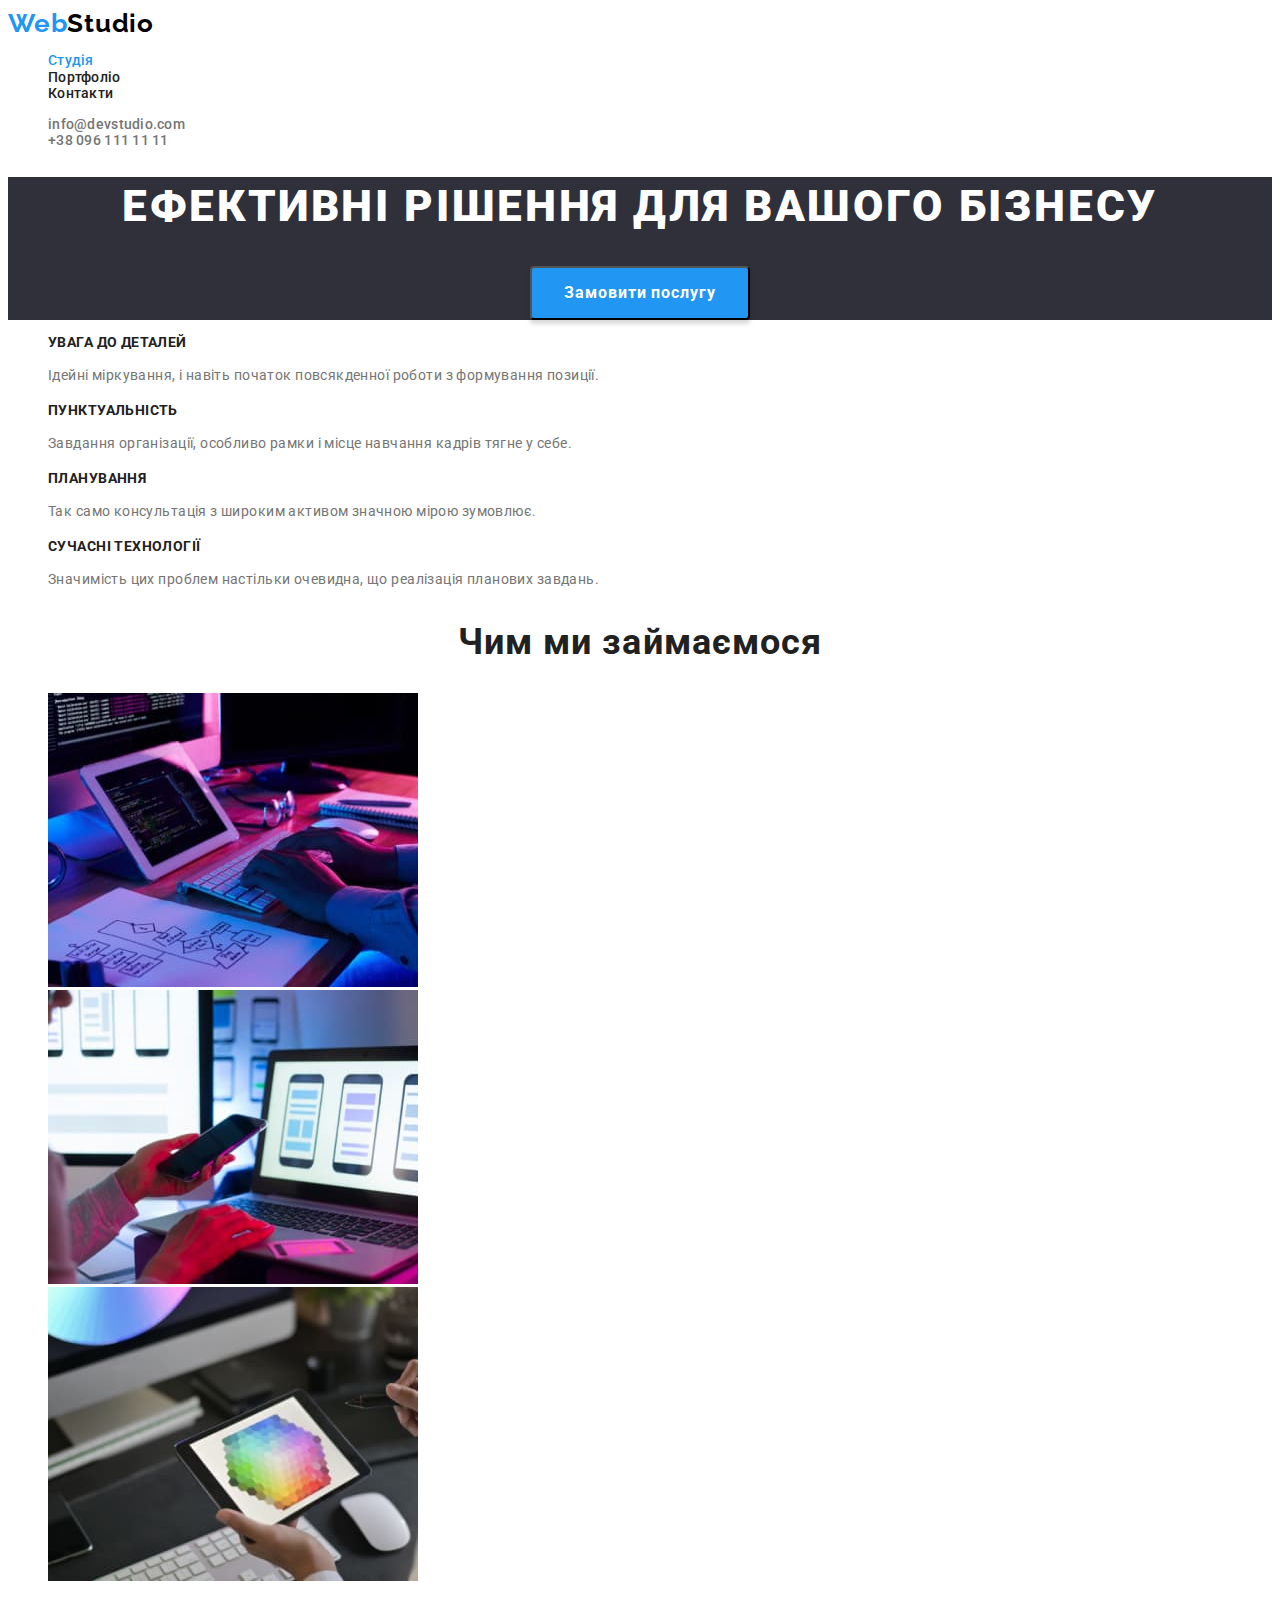
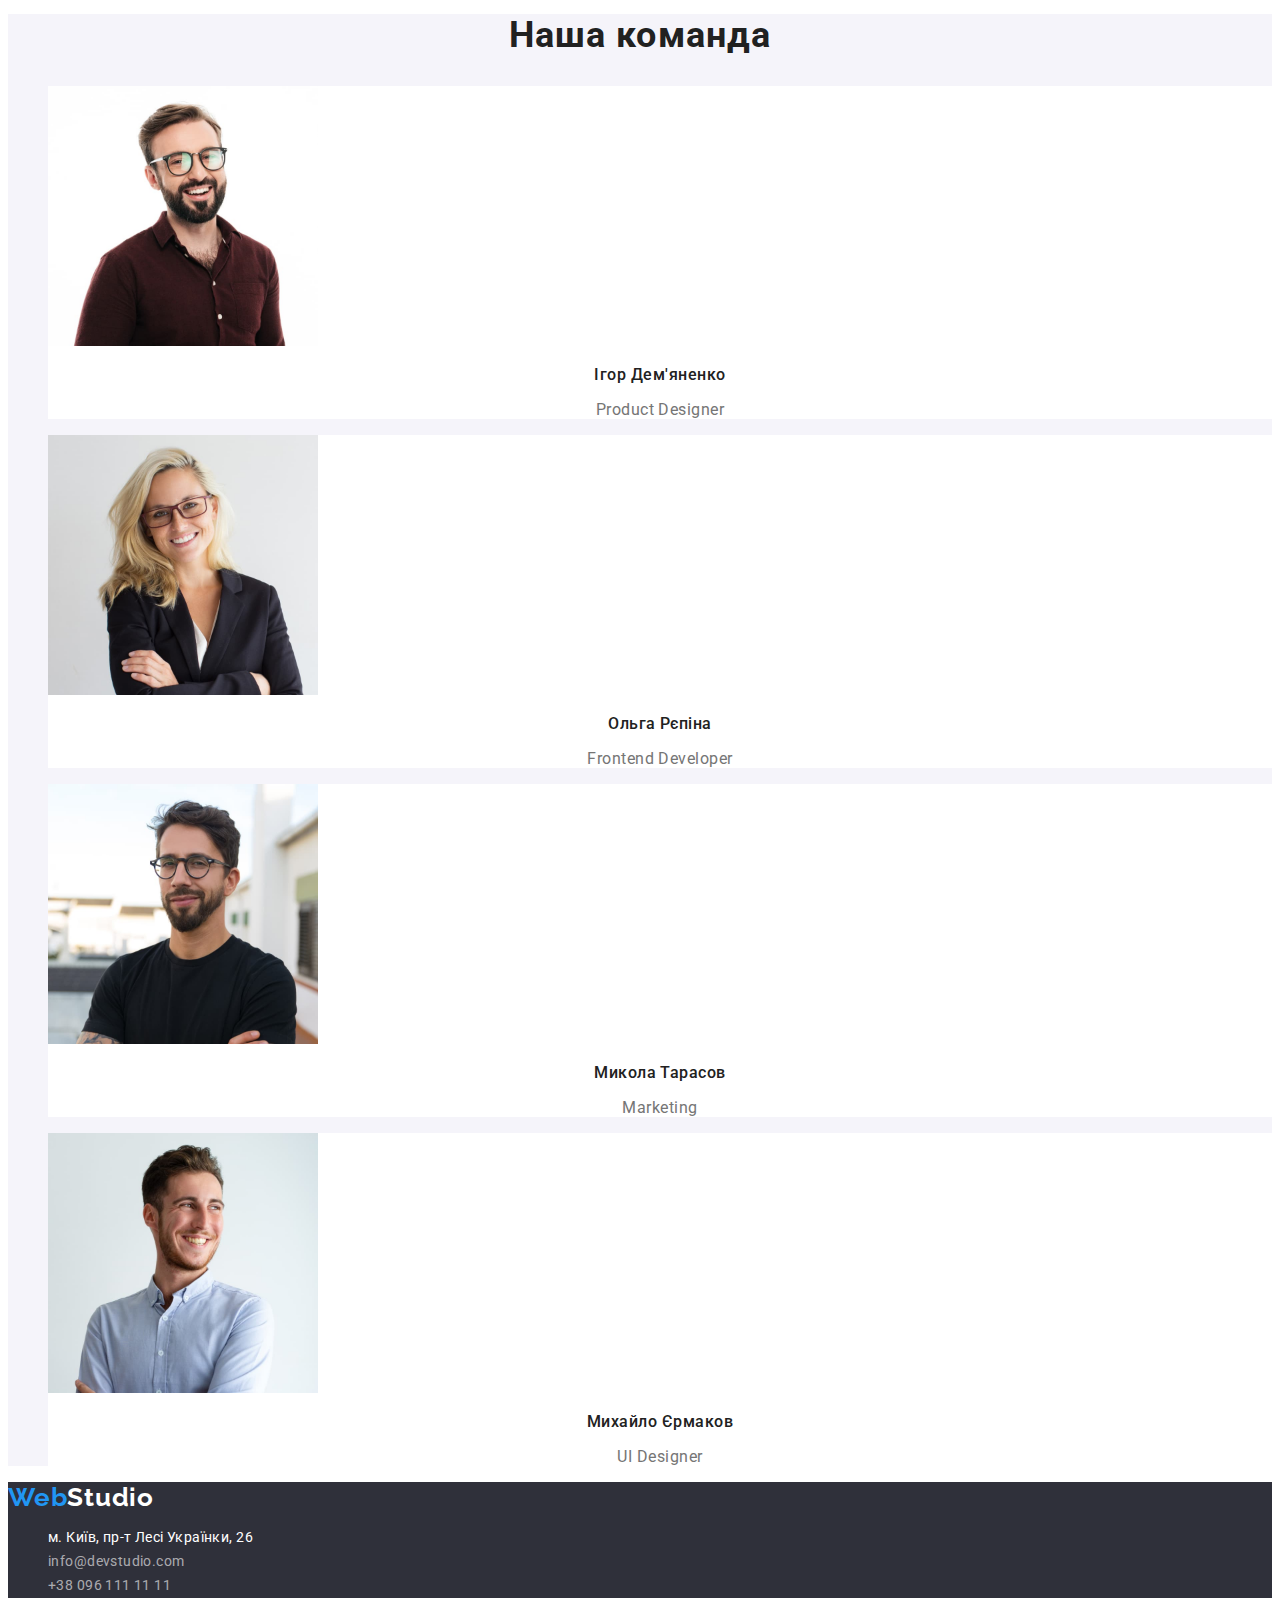
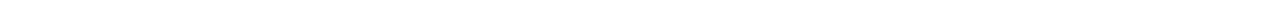
<file: index.html>
<!DOCTYPE html>
<html lang="uk">
  <head>
    <meta charset="UTF-8" />
    <meta http-equiv="X-UA-Compatible" content="IE=edge" />
    <meta name="viewport" content="width=device-width, initial-scale=1.0" />
    <title>WebStudio</title>
    <link rel="preconnect" href="https://fonts.googleapis.com" />
    <link rel="preconnect" href="https://fonts.gstatic.com" crossorigin />
    <link
      href="https://fonts.googleapis.com/css2?family=Raleway:wght@700&family=Roboto:wght@400;500;700;900&display=swap"
      rel="stylesheet"
    />
    <link rel="stylesheet" href="./css/style.css" />
  </head>
  <body>
    <!-- Шапка сторінки -->
    <header class="header">
      <nav>
        <a class="header-logo" href="./index.html"
          ><span class="accent">Web</span>Studio</a
        >
        <ul>
          <li><a class="header-link current" href="./index.html">Студія</a></li>
          <li><a class="header-link" href="./portfolio.html">Портфоліо</a></li>
          <li><a class="header-link" href="#Contacts">Контакти</a></li>
        </ul>
      </nav>
      <ul>
        <li>
          <a class="contact-link" href="mailto:info@devstudio.com"
            >info@devstudio.com</a
          >
        </li>
        <li>
          <a class="contact-link" href="tel:+380961111111">+38 096 111 11 11</a>
        </li>
      </ul>
    </header>

    <!-- Унікальний контент сторінки -->
    <main class="main">
      <section class="section-first">
        <h1>Ефективні рішення для вашого бізнесу</h1>
        <button type="button">Замовити послугу</button>
      </section>
      <section class="section-second">
        <!-- Переваги -->
        <h2 class="hidden">Переваги</h2>
        <ul>
          <li>
            <h3>Увага до деталей</h3>
            <p>
              Ідейні міркування, і навіть початок повсякденної роботи з
              формування позиції.
            </p>
          </li>
          <li>
            <h3>Пунктуальність</h3>
            <p>
              Завдання організації, особливо рамки і місце навчання кадрів тягне
              у себе.
            </p>
          </li>
          <li>
            <h3>Планування</h3>
            <p>
              Так само консультація з широким активом значною мірою зумовлює.
            </p>
          </li>
          <li>
            <h3>Сучасні технології</h3>
            <p>
              Значимість цих проблем настільки очевидна, що реалізація планових
              завдань.
            </p>
          </li>
        </ul>
      </section>
      <section class="section-third">
        <h2>Чим ми займаємося</h2>
        <ul>
          <li>
            <img
              src="./img/foto1.jpg"
              alt="Програмує"
              width="370"
              height="294"
            />
          </li>
          <li>
            <img
              src="./img/foto2.jpg"
              alt="Перевіряє"
              width="370"
              height="294"
            />
          </li>
          <li>
            <img
              src="./img/foto3.jpg"
              alt="Обирає колір"
              width="370"
              height="294"
            />
          </li>
        </ul>
      </section>
      <section class="section-team">
        <h2>Наша команда</h2>
        <ul>
          <li>
            <img
              src="./img/Igor.jpg"
              alt="Ігор Дем'яненко"
              width="270"
              height="260"
            />
            <h3>Ігор Дем'яненко</h3>
            <p>Product Designer</p>
          </li>
          <li>
            <img
              src="./img/Olga.jpg"
              alt="Ольга Рєпіна"
              width="270"
              height="260"
            />
            <h3>Ольга Рєпіна</h3>
            <p>Frontend Developer</p>
          </li>
          <li>
            <img
              src="./img/Muhailo.jpg"
              alt="Микола Тарасов"
              width="270"
              height="260"
            />
            <h3>Микола Тарасов</h3>
            <p>Marketing</p>
          </li>
          <li>
            <img
              src="./img/Mukola.jpg"
              alt="Михайло Єрмаков"
              width="270"
              height="260"
            />
            <h3>Михайло Єрмаков</h3>
            <p>UI Designer</p>
          </li>
        </ul>
      </section>
    </main>

    <!-- Підвал сторінки -->
    <footer class="footer">
      <a class="footer-logo" href="./index.html"
        ><span class="accent">Web</span>Studio</a
      >
      <ul id="Contacts">
        <li>
          <a
            class="contact-adress"
            href="https://goo.gl/maps/pqNpNU1eey8ivass6"
            target="_blank"
            rel="noreferrer noopener"
          >
            м. Київ, пр-т Лесі Українки, 26</a
          >
        </li>
        <li>
          <a class="contact-link" href="mailto:info@devstudio.com"
            >info@devstudio.com</a
          >
        </li>
        <li>
          <a class="contact-link" href="tel:+380961111111">+38 096 111 11 11</a>
        </li>
      </ul>
    </footer>
  </body>
</html>
</file>
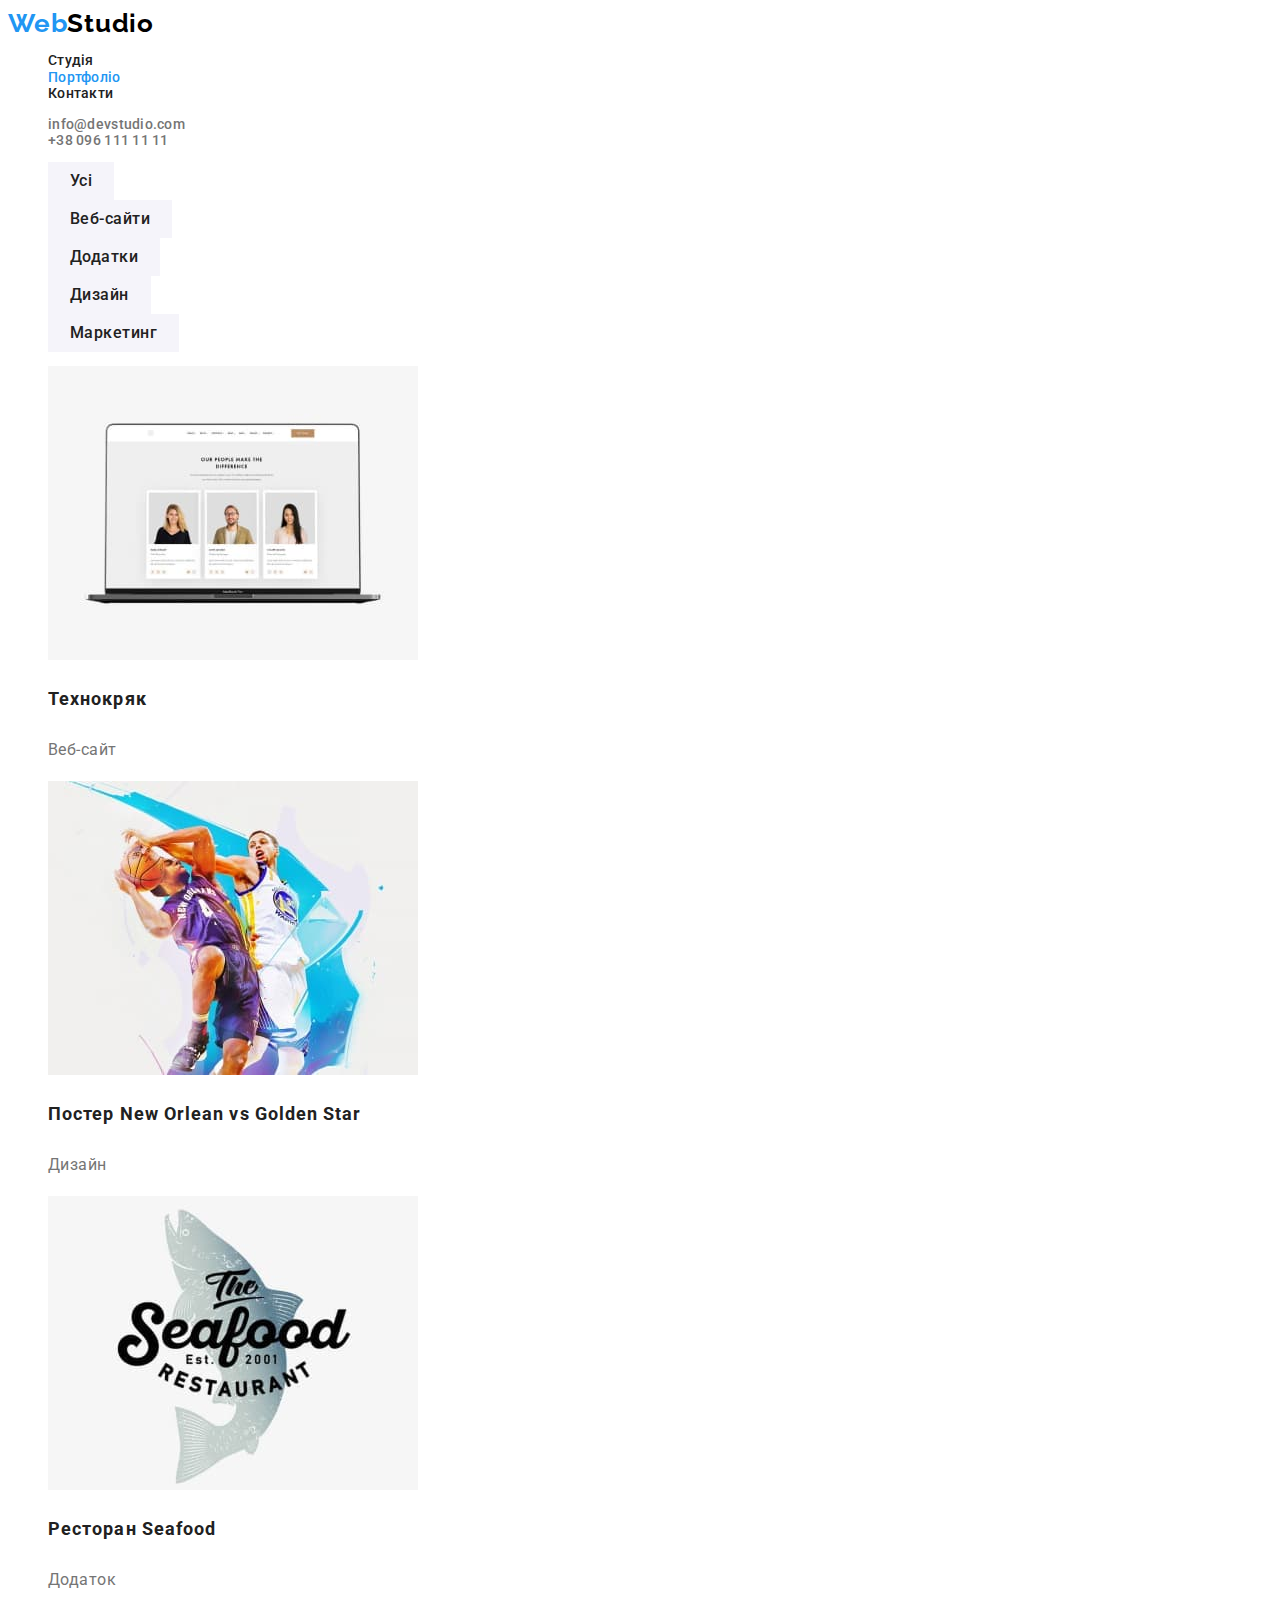
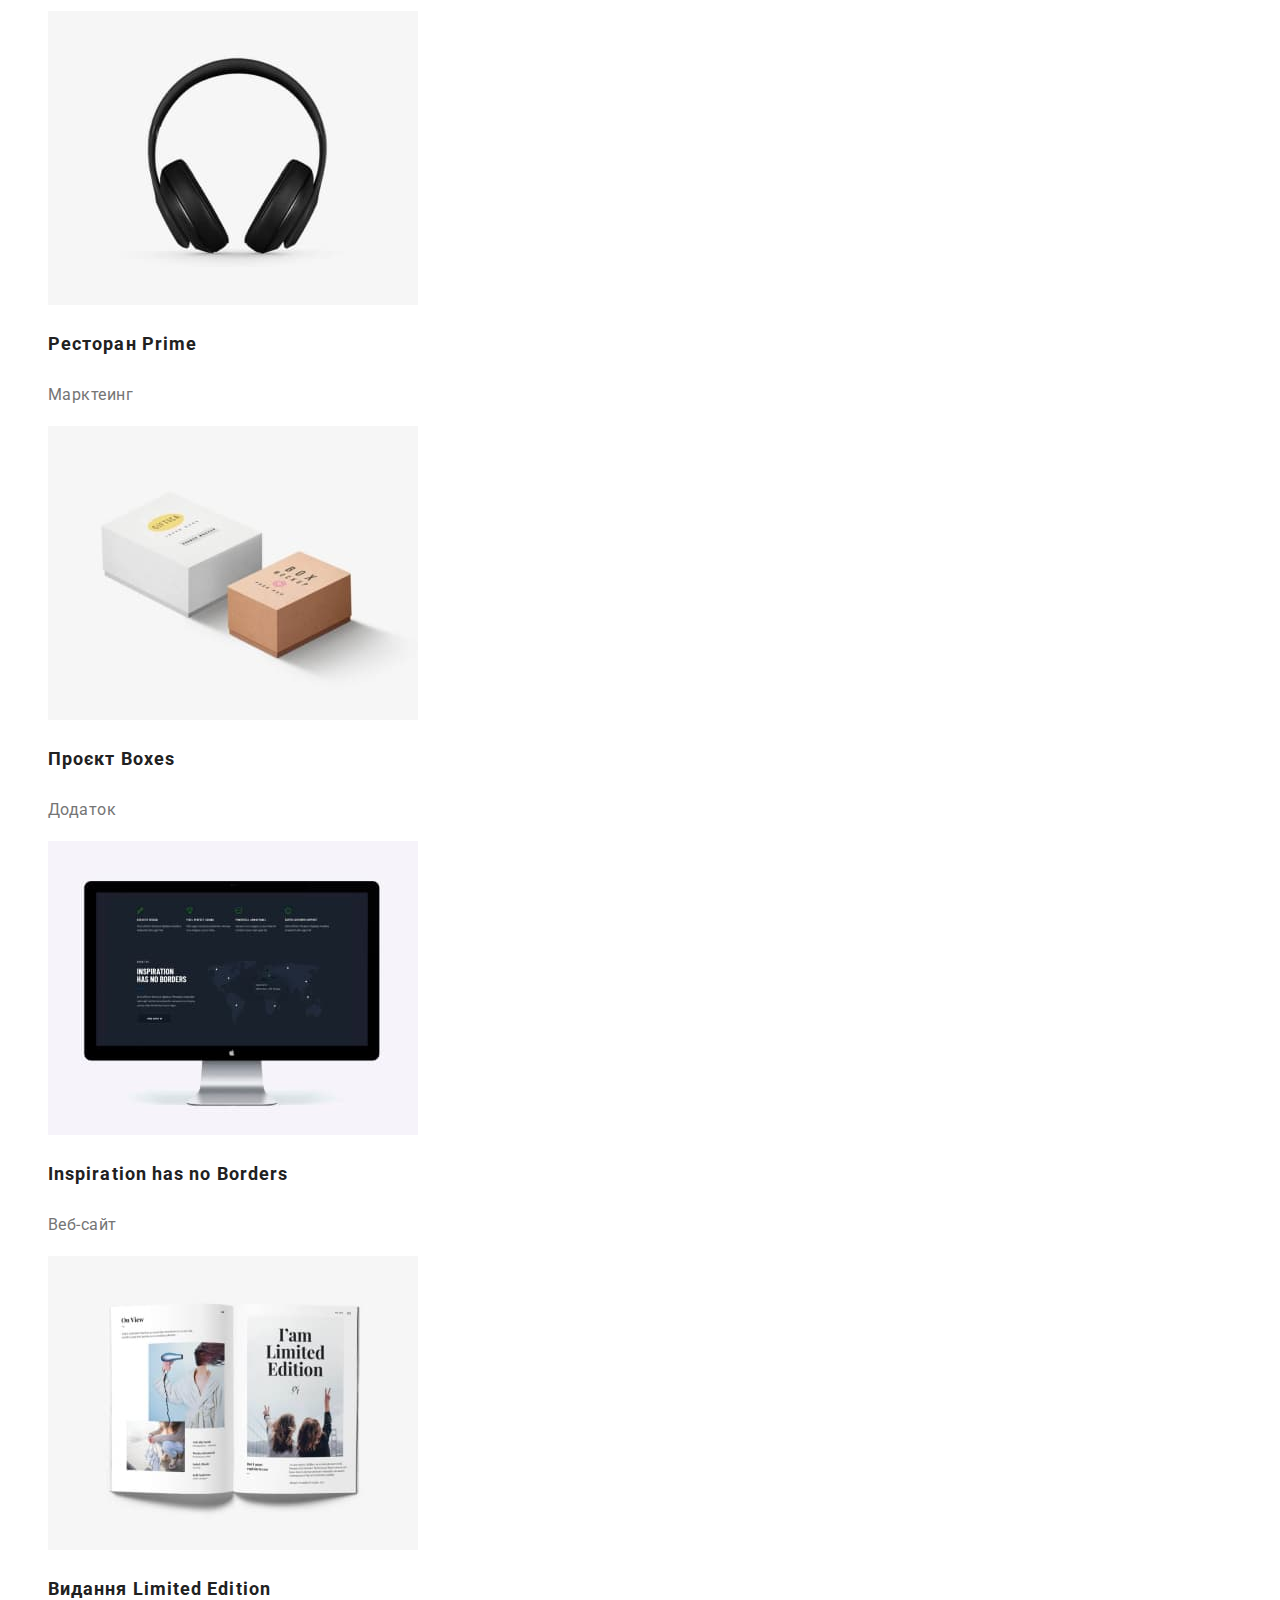
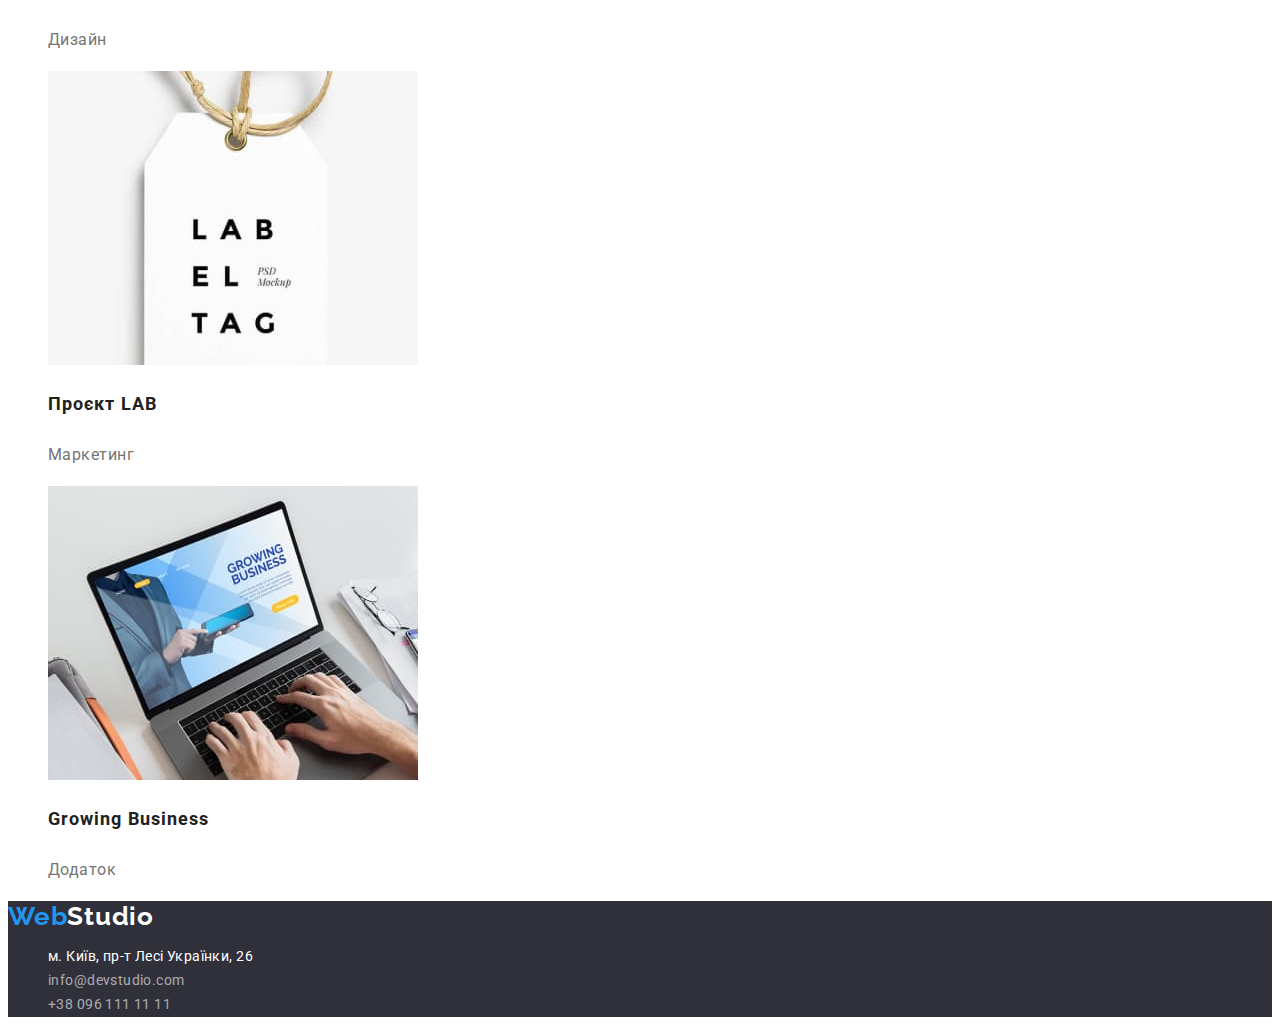
<file: portfolio.html>
<!DOCTYPE html>
<html lang="uk">
  <head>
    <meta charset="UTF-8" />
    <meta http-equiv="X-UA-Compatible" content="IE=edge" />
    <meta name="viewport" content="width=device-width, initial-scale=1.0" />
    <title>WebStudio</title>
    <link rel="preconnect" href="https://fonts.googleapis.com" />
    <link rel="preconnect" href="https://fonts.gstatic.com" crossorigin />
    <link
      href="https://fonts.googleapis.com/css2?family=Raleway:wght@700&family=Roboto:wght@400;500;700;900&display=swap"
      rel="stylesheet"
    />
    <link rel="stylesheet" href="./css/style.css" />
  </head>
  <body>
    <!-- Шапка сторінки -->
    <header class="header">
      <nav>
        <a class="header-logo" href="./index.html"
          ><span class="accent">Web</span>Studio</a
        >
        <ul>
          <li><a class="header-link" href="./index.html">Студія</a></li>
          <li>
            <a class="header-link current" href="./portfolio.html">Портфоліо</a>
          </li>
          <li><a class="header-link" href="#Contacts">Контакти</a></li>
        </ul>
      </nav>
      <ul>
        <li>
          <a class="contact-link" href="mailto:info@devstudio.com"
            >info@devstudio.com</a
          >
        </li>
        <li>
          <a class="contact-link" href="tel:+380961111111">+38 096 111 11 11</a>
        </li>
      </ul>
    </header>

    <!-- Унікальний контент сторінки -->
    <main class="main">
      <section>
        <h1 class="hidden">Послуги</h1>
        <ul class="services-main-btn">
          <li><button type="button">Усі</button></li>
          <li><button type="button">Веб-сайти</button></li>
          <li><button type="button">Додатки</button></li>
          <li><button type="button">Дизайн</button></li>
          <li><button type="button">Маркетинг</button></li>
        </ul>

        <ul class="services">
          <li>
            <a href="#">
              <img
                src="./img/technocriak.jpg"
                alt="Технокряк"
                width="370"
                height="294"
              />
              <h3>Технокряк</h3>
              <p>Веб-сайт</p>
            </a>
          </li>
          <li>
            <a href="#">
              <img
                src="./img/orlean-poster.jpg"
                alt="Постер New Orlean vs Golden Star"
                width="370"
                height="294"
              />
              <h3>Постер New Orlean vs Golden Star</h3>
              <p>Дизайн</p>
            </a>
          </li>
          <li>
            <a href="#">
              <img
                src="./img/seafood-resto.jpg"
                alt="Ресторан Seafood"
                width="370"
                height="294"
              />
              <h3>Ресторан Seafood</h3>
              <p>Додаток</p>
            </a>
          </li>
          <li>
            <a href="#">
              <img
                src="./img/Project_Prime.jpg"
                alt="Ресторан Prime"
                width="370"
                height="294"
              />
              <h3>Ресторан Prime</h3>
              <p>Марктеинг</p>
            </a>
          </li>
          <li>
            <a href="#">
              <img
                src="./img/Project_Boxes.jpg"
                alt="Проєкт Boxes"
                width="370"
                height="294"
              />
              <h3>Проєкт Boxes</h3>
              <p>Додаток</p>
            </a>
          </li>
          <li>
            <a href="#">
              <img
                src="./img/Inspiration.jpg"
                alt="Inspiration has no Borders"
                width="370"
                height="294"
              />
              <h3>Inspiration has no Borders</h3>
              <p>Веб-сайт</p>
            </a>
          </li>
          <li>
            <a href="#">
              <img
                src="./img/Limited_Edition.jpg"
                alt="Видання Limited Edition"
                width="370"
                height="294"
              />
              <h3>Видання Limited Edition</h3>
              <p>Дизайн</p>
            </a>
          </li>
          <li>
            <a href="#">
              <img
                src="./img/Project_LAB.jpg"
                alt="Проєкт LAB"
                width="370"
                height="294"
              />
              <h3>Проєкт LAB</h3>
              <p>Маркетинг</p>
            </a>
          </li>
          <li>
            <a href="#">
              <img
                src="./img/Growing_Business.jpg"
                alt="Growing Business"
                width="370"
                height="294"
              />
              <h3>Growing Business</h3>
              <p>Додаток</p>
            </a>
          </li>
        </ul>
      </section>
    </main>

    <!-- Підвал сторінки -->
    <footer class="footer">
      <a class="footer-logo" href="./index.html"
        ><span class="accent">Web</span>Studio</a
      >
      <ul id="Contacts">
        <li>
          <a
            class="contact-adress"
            href="https://goo.gl/maps/pqNpNU1eey8ivass6"
            target="_blank"
            rel="noreferrer noopener"
          >
            м. Київ, пр-т Лесі Українки, 26</a
          >
        </li>
        <li>
          <a class="contact-link" href="mailto:info@devstudio.com"
            >info@devstudio.com</a
          >
        </li>
        <li>
          <a class="contact-link" href="tel:+380961111111">+38 096 111 11 11</a>
        </li>
      </ul>
    </footer>
  </body>
</html>
</file>
<file: css/style.css>
ul {
  list-style-type: none;
}
a {
  text-decoration: none;
}

:root {
  --color-brand: #2196f3;
  --color-primary: #212121;
  --color-secondary: #757575;
  --color-primary-light: #ffffff;
  --font-family-brand: "Raleway", sans-serif;
  --font-family-primary: "Roboto", sans-serif;
}

body {
  color: var(--color-primary);
  font-family: var(--font-family-primary);
  font-size: 14px;
  font-weight: 400;
}

.hidden {
  display: none;
}

.header {
  background-color: var(--color-primary-light);
}
.header-logo {
  color: black;
  font-family: var(--font-family-brand);
  font-size: 26px;
  font-weight: 700;
  line-height: 1.17;
  letter-spacing: 0.78px;
}
.header-logo .accent {
  color: var(--color-brand);
}
.header-link {
  color: var(--color-primary);
  font-weight: 500;
  line-height: 1.17;
  letter-spacing: 0.28px;
}
.header-link:hover,
.header-link.current {
  color: var(--color-brand);
}

.contact-link {
  color: var(--color-secondary);
  font-weight: 500;
  letter-spacing: 0.28px;
}
.contact-link:hover {
  color: var(--color-brand);
}
.footer {
  background-color: #2f303a;
}
.footer-logo {
  color: var(--color-primary-light);
  font-family: var(--font-family-brand);
  font-size: 26px;
  font-weight: 700;
  line-height: 1.17;
  letter-spacing: 0.78px;
}
.footer-logo .accent {
  color: var(--color-brand);
}
.contact-adress {
  color: var(--color-primary-light);
  line-height: 1.71;
  letter-spacing: 0.42px;
}
.footer .contact-link {
  color: rgba(255, 255, 255, 0.6);
  font-weight: 400;
  line-height: 1.71;
  letter-spacing: 0.42px;
}
.main {
  background-color: var(--color-primary-light);
}
.section-first {
  background-color: #2f303a;
  text-align: center;
}
.section-first h1 {
  color: var(--color-primary-light);
  text-transform: uppercase;
  font-size: 44px;
  font-weight: 900;
  line-height: 1.36;
  letter-spacing: 2.64px;
  /* padding: 200px 452px 30px; */
}
.section-first button {
  background-color: var(--color-brand);
  color: var(--color-primary-light);
  cursor: pointer;
  border-radius: 4px;
  box-shadow: 0px 4px 4px 0px rgba(0, 0, 0, 0.15);
  font-family: var(--font-family-primary);
  font-size: 16px;
  font-weight: 700;
  line-height: 1.875;
  letter-spacing: 0.96px;
  padding: 10px 32px;
  /* margin: 0px 0px 200px; */
}
.section-second {
}
.section-second h3 {
  font-size: 14px;
  font-weight: 700;
  letter-spacing: 0.42px;
  text-transform: uppercase;
}
.section-second p {
  color: var(--color-secondary);
  line-height: 1.7;
  letter-spacing: 0.42px;
}
.section-third {
}
.section-third h2 {
  text-align: center;
  font-size: 36px;
  font-weight: 700;
  letter-spacing: 1.08px;
}
.section-team {
  background-color: #f5f4fa;
}
.section-team li {
  background-color: #ffffff;
}
.section-team h2 {
  text-align: center;
  font-size: 36px;
  font-weight: 700;
  letter-spacing: 1.08px;
}
.section-team h3 {
  text-align: center;
  font-size: 16px;
  font-weight: 500;
  letter-spacing: 0.48px;
}
.section-team p {
  text-align: center;
  color: var(--color-secondary);
  font-size: 16px;
  font-weight: 400;
  letter-spacing: 0.48px;
}
.services-main-btn button {
  background-color: #f5f4fa;
  color: var(--color-primary);
  border: 0;
  font-family: var(--font-family-primary);
  font-size: 16px;
  font-weight: 500;
  line-height: 1.625;
  letter-spacing: 0.48px;
  padding: 6px 22px;
}
.services-main-btn button:hover {
  background-color: var(--color-brand);
  color: var(--color-primary-light);
  cursor: pointer;
  border-radius: 4px;
  box-shadow: 0px 4px 4px 0px rgba(0, 0, 0, 0.15);
  font-family: var(--font-family-primary);
  font-size: 16px;
  font-weight: 500;
  line-height: 1.625;
  letter-spacing: 0.48px;
  padding: 6px 22px;
}
.services h3 {
  color: var(--color-primary);
  font-size: 18px;
  font-weight: 700;
  line-height: 2;
  letter-spacing: 1.08px;
}
.services p {
  color: var(--color-secondary);
  font-size: 16px;
  line-height: 1.875;
  letter-spacing: 0.48px;
}
</file>
